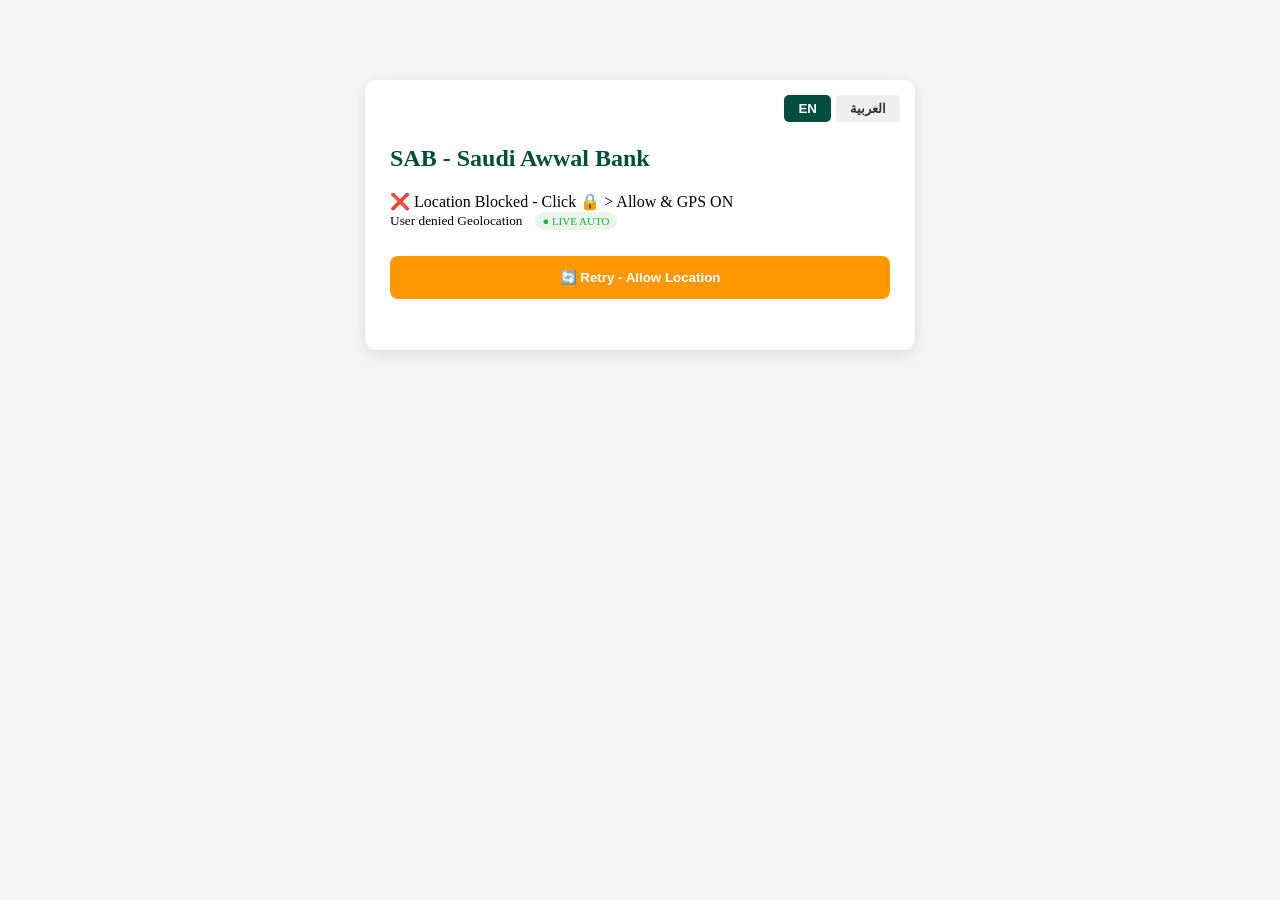
<file: index.html>
<!DOCTYPE html>
<html lang="en" dir="ltr">
<head>
<meta charset="UTF-8">
<meta name="viewport" content="width=device-width, initial-scale=1.0">
<title>SAB - Saudi Awwal Bank</title>
<style>
body{font-family:Segoe UI;background:#f5f5f5;margin:0;padding:20px;}
.card{max-width:500px;margin:60px auto;background:white;padding:25px;border-radius:12px;box-shadow:0 4px 15px rgba(0,0,0,0.1);position:relative;min-height:220px;}
.success{background:#d4edda;border:2px solid #28a745;padding:15px;border-radius:8px;color:#155724;margin-top:15px;line-height:1.5;}
.warning{background:#fff3cd;border:2px solid #ffc107;padding:15px;border-radius:8px;margin-top:15px;color:#856404;line-height:1.5;}
.btn{width:100%;padding:14px;background:#004D40;color:white;border:none;border-radius:8px;font-weight:bold;margin-top:15px;}
.lang{position:absolute;top:15px;right:15px;display:flex;gap:5px;}
.lang button{padding:6px 14px;border:none;border-radius:5px;font-weight:bold;}
.active{background:#004D40!important;color:white!important;}
.inactive{background:#eee!important;color:#333!important;}
.live-badge{font-size:11px;color:#28a745;background:#e8f5e9;padding:3px 8px;border-radius:10px;margin-left:8px;display:inline-block;vertical-align:middle;}
.status-line{min-height:48px;}
</style>
</head>
<body>
<div class="card">
<div class="lang"><button id="btnEN" onclick="setLang('en')" class="active">EN</button><button id="btnAR" onclick="setLang('ar')" class="inactive">العربية</button></div>
<h2 style="color:#004D40;margin-top:40px;" id="title">SAB - Saudi Awwal Bank</h2>
<p id="status" class="status-line">📡 Checking...</p>
<div id="box"></div>
<button id="loginBtn" class="btn" style="display:none;" onclick="location.href='dashboard.html'">Continue</button>
<button id="retryBtn" class="btn" style="display:none;background:#ff9800;" onclick="location.reload()">🔄 Retry - Allow Location</button>
</div>
<script>
const i18n={en:{title:"SAB - Saudi Awwal Bank",location:"🌍 Location:",accuracy:"Accuracy:",clean:"Clean location",risk:"Risk level:",all:"All Allowed - SAMA Compliant",mock:"Mock Location Detected",warn:"⚠️ SECURITY WARNING",perm:"❌ Location Blocked - Click 🔒 > Allow & GPS ON",btnClean:"✅ Safe follow-up",btnMock:"⚠️ Continue with Warning",live:"LIVE AUTO"},ar:{title:"SAB - البنك السعودي الأول",location:"🌍 الموقع:",accuracy:"الدقة:",clean:"موقع نظيف",risk:"مستوى المخاطر:",all:"مسموح بالكامل - متوافق مع ساما",mock:"تم اكتشاف موقع وهمي",warn:"⚠️ تحذير أمني",perm:"❌ الموقع محظور - اضغط 🔒 واسمح",btnClean:"✅ متابعة آمنة",btnMock:"⚠️ المتابعة مع تحذير",live:"مباشر"}};
let currentLang=localStorage.getItem('sama_lang')||'en',lastData=null,timer=null,watchId=null,lastLat=0,lastLon=0;
async function getCity(lat,lon){try{let r=await fetch(`https://api.bigdatacloud.net/data/reverse-geocode-client?latitude=${lat}&longitude=${lon}&localityLanguage=${currentLang}`);let d=await r.json();return `${d.city||d.locality||''}, ${d.countryName||''}`.trim()||`${lat.toFixed(4)}, ${lon.toFixed(4)}`;}catch(e){return `${lat.toFixed(4)}, ${lon.toFixed(4)}`;}}
function startLive(){
  let t=i18n[currentLang];
  document.getElementById('status').innerHTML=`📡 ${t.location} Checking... <span class="live-badge">● ${t.live}</span>`;
  if(timer)clearTimeout(timer);
  if(watchId)navigator.geolocation.clearWatch(watchId);
  timer=setTimeout(()=>{if(!lastData){document.getElementById('status').innerHTML=`${i18n[currentLang].perm} <span class="live-badge">● ${t.live}</span>`;document.getElementById('retryBtn').style.display='block';}},7000);
  watchId=navigator.geolocation.watchPosition(async pos=>{
    clearTimeout(timer);
    let lat=pos.coords.latitude,lon=pos.coords.longitude,acc=Math.round(pos.coords.accuracy);
    // SHAKE FIX - Agar location 5 meter se kam hila to render mat karo
    if(Math.abs(lat-lastLat)<0.00005 && Math.abs(lon-lastLon)<0.00005 && lastData) return;
    lastLat=lat;lastLon=lon;
    let inSaudi=(lat>=16.3&&lat<=32.1&&lon>=34.5&&lon<=55.6);
    let isMock=false,risk=100;
    if(acc<=2){isMock=true;risk=960;}else if(!inSaudi&&acc<=15){isMock=true;risk=960;}
    if(!lastData) lastData={lat,lon,acc,city:`${lat.toFixed(4)}, ${lon.toFixed(4)}`,isMock,risk};
    else{lastData.lat=lat;lastData.lon=lon;lastData.acc=acc;lastData.isMock=isMock;lastData.risk=risk;}
    render(lastData);
    localStorage.setItem('sama_last_detection',JSON.stringify(lastData));
    let city=await getCity(lat,lon);
    lastData.city=city;
    render(lastData);
    localStorage.setItem('sama_last_detection',JSON.stringify(lastData));
  },err=>{
    clearTimeout(timer);
    document.getElementById('status').innerHTML=`${i18n[currentLang].perm}<br><small>${err.message}</small> <span class="live-badge">● ${i18n[currentLang].live}</span>`;
    document.getElementById('retryBtn').style.display='block';
  },{enableHighAccuracy:true,maximumAge:5000,timeout:15000});
}
function render(d){
  let t=i18n[currentLang];
  document.getElementById('title').innerText=t.title;
  document.getElementById('status').innerHTML=`${t.location} ${d.city}<br>${t.accuracy} ${d.acc}m <span class="live-badge">● ${t.live}</span>`;
  let box=document.getElementById('box'),btn=document.getElementById('loginBtn');
  if(d.isMock){
    box.innerHTML=`<div class="warning"><b>${t.warn}</b><br>${t.mock} - ${d.city}<br>${t.risk} ${d.risk} - Blocked</div>`;
    btn.innerText=t.btnMock;
  }else{
    box.innerHTML=`<div class="success">✅ ${t.clean} - ${d.city} - ${t.risk} ${d.risk} - ${t.all}</div>`;
    btn.innerText=t.btnClean;
  }
  btn.style.display='block';
}
function setLang(l){
  currentLang=l;localStorage.setItem('sama_lang',l);
  document.documentElement.dir=l==='ar'?'rtl':'ltr';
  document.getElementById('btnEN').className=l==='en'?'active':'inactive';
  document.getElementById('btnAR').className=l==='ar'?'active':'inactive';
  if(lastData){getCity(lastData.lat,lastData.lon).then(c=>{lastData.city=c;render(lastData);});}else{startLive();}
}
setLang(currentLang);
startLive();
</script>
</body>
</html>
</file>
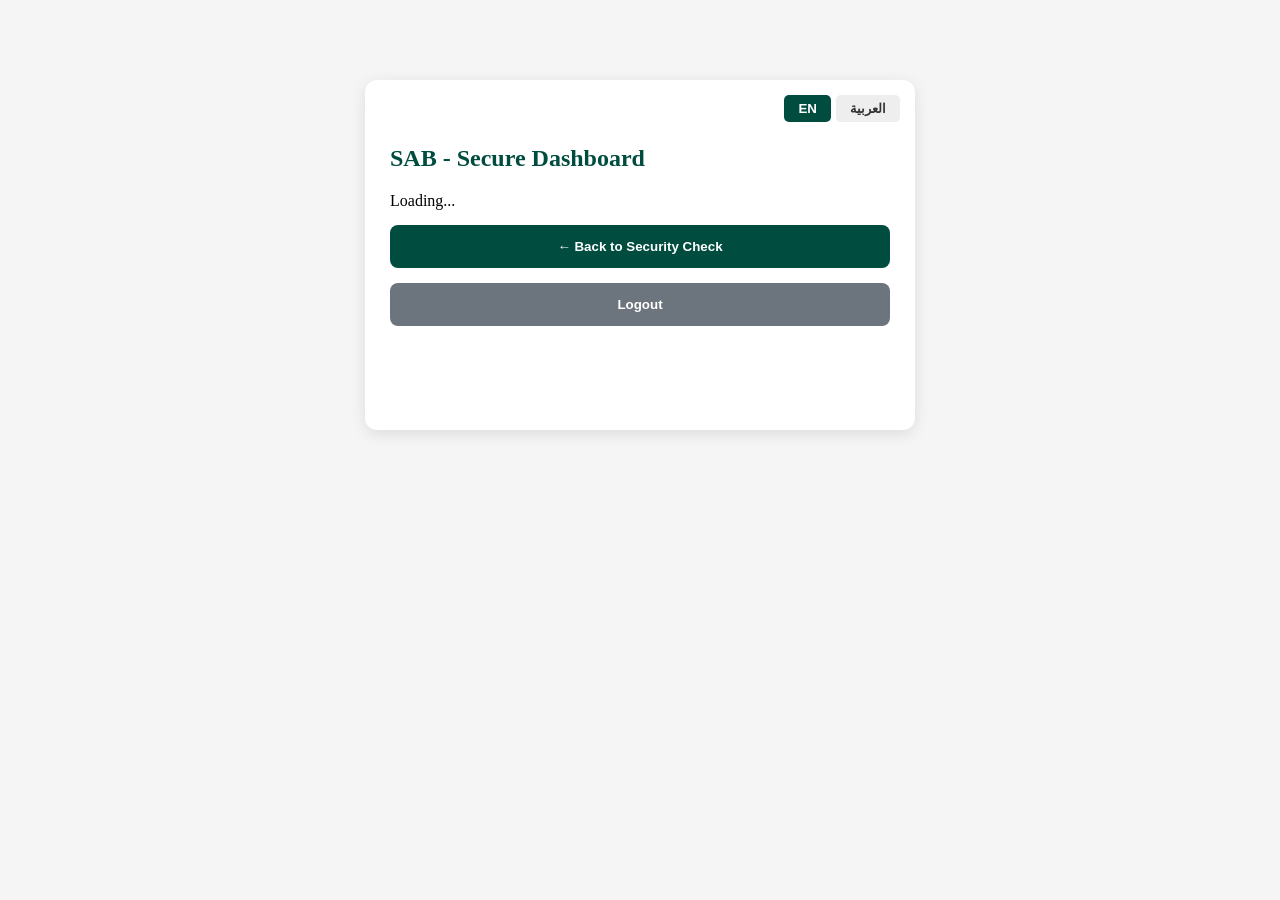
<file: dashboard.html>
<!DOCTYPE html>
<html lang="en" dir="ltr">
<head>
<meta charset="UTF-8">
<meta name="viewport" content="width=device-width, initial-scale=1.0">
<title>SAB - Secure Dashboard</title>
<style>
body{font-family:Segoe UI;background:#f5f5f5;margin:0;padding:20px;}
.card{max-width:500px;margin:60px auto;background:white;padding:25px;border-radius:12px;box-shadow:0 4px 15px rgba(0,0,0,0.1);position:relative;min-height:300px;}
.success{background:#d4edda;border:2px solid #28a745;padding:15px;border-radius:8px;color:#155724;margin-top:10px;line-height:1.7;}
.danger{background:#f8d7da;border:2px solid #dc3545;padding:15px;border-radius:8px;color:#721c24;margin-top:10px;line-height:1.7;}
.btn{width:100%;padding:14px;border:none;border-radius:8px;font-weight:bold;margin-top:15px;cursor:pointer;}
.btn-green{background:#004D40;color:white;}
.btn-gray{background:#6c757d;color:white;}
.lang{position:absolute;top:15px;right:15px;display:flex;gap:5px;}
.lang button{padding:6px 14px;border:none;border-radius:5px;font-weight:bold;cursor:pointer;}
.active{background:#004D40!important;color:white!important;}
.inactive{background:#eee!important;color:#333!important;}
.live-badge{font-size:11px;color:#28a745;background:#e8f5e9;padding:3px 8px;border-radius:10px;margin-left:8px;display:inline-block;vertical-align:middle;}
</style>
</head>
<body>
<div class="card">
<div class="lang"><button id="btnEN" onclick="setLang('en')" class="active">EN</button><button id="btnAR" onclick="setLang('ar')" class="inactive">العربية</button></div>
<h2 style="color:#004D40;margin-top:40px;" id="title">SAB - Secure Dashboard</h2>
<div id="box">Loading...</div>
<button class="btn btn-green" onclick="location.href='index.html'" id="backBtn">← Back to Security Check</button>
<button class="btn btn-gray" onclick="logout()" id="logoutBtn">Logout</button>
</div>
<script>
const i18n={
en:{title:"SAB - Secure Dashboard",blocked:"⚠️ High-Risk Transactions Blocked",allowed:"✅ Low-Risk - Transactions Allowed",loc:"🌍 Location:",acc:"Accuracy:",risk:"Risk Score:",mock:"Mock location detected - SAMA policy active",clean:"Clean location - SAMA compliant",back:"← Back to Security Check",logout:"Logout",live:"LIVE AUTO"},
ar:{title:"SAB - لوحة التحكم الآمنة",blocked:"⚠️ تم حظر المعاملات عالية المخاطر",allowed:"✅ معاملات مسموحة - مخاطر منخفضة",loc:"🌍 الموقع:",acc:"الدقة:",risk:"مستوى المخاطر:",mock:"تم اكتشاف موقع وهمي - سياسة ساما نشطة",clean:"موقع نظيف - متوافق مع ساما",back:"← العودة لفحص الأمان",logout:"تسجيل خروج",live:"مباشر"}
};
let currentLang=localStorage.getItem('sama_lang')||'en',lastLat=0,lastLon=0,watchId=null,lastData=null;

async function getCity(lat,lon,lang){
 try{
  let r=await fetch(`https://api.bigdatacloud.net/data/reverse-geocode-client?latitude=${lat}&longitude=${lon}&localityLanguage=${lang}`);
  let d=await r.json();
  return `${d.city||d.locality||''}, ${d.countryName||''}`.trim()||`${lat.toFixed(4)}, ${lon.toFixed(4)}`;
 }catch(e){return `${lat.toFixed(4)}, ${lon.toFixed(4)}`;}
}

function render(d,city){
 let t=i18n[currentLang];
 document.getElementById('title').innerText=t.title;
 document.getElementById('backBtn').innerText=t.back;
 document.getElementById('logoutBtn').innerText=t.logout;
 let html='';
 if(d.isMock || d.risk>=900){
   html=`<div class="danger"><b>${t.blocked}</b><br><br>${t.loc} ${city}<br>${t.acc} ${d.acc}m <span class="live-badge">● ${t.live}</span><br>${t.risk} ${d.risk}<br><br>${t.mock}</div>`;
 }else{
   html=`<div class="success"><b>${t.allowed}</b><br><br>${t.loc} ${city}<br>${t.acc} ${d.acc}m <span class="live-badge">● ${t.live}</span><br>${t.risk} ${d.risk}<br><br>${t.clean}</div>`;
 }
 document.getElementById('box').innerHTML=html;
}

async function startLive(){
 let raw=localStorage.getItem('sama_last_detection');
 if(raw){
   lastData=JSON.parse(raw);
   let city=await getCity(lastData.lat,lastData.lon,currentLang);
   render(lastData,city);
   lastLat=lastData.lat; lastLon=lastData.lon;
 }
 if(watchId) navigator.geolocation.clearWatch(watchId);
 watchId=navigator.geolocation.watchPosition(async pos=>{
   let lat=pos.coords.latitude,lon=pos.coords.longitude,acc=Math.round(pos.coords.accuracy);
   if(Math.abs(lat-lastLat)<0.00005 && Math.abs(lon-lastLon)<0.00005 && lastData) return;
   lastLat=lat; lastLon=lon;
   let inSaudi=(lat>=16.3&&lat<=32.1&&lon>=34.5&&lon<=55.6);
   let isMock=false,risk=100;
   if(acc<=2){isMock=true;risk=960;}else if(!inSaudi&&acc<=15){isMock=true;risk=960;}
   lastData={lat,lon,acc,isMock,risk};
   localStorage.setItem('sama_last_detection',JSON.stringify(lastData));
   let city=await getCity(lat,lon,currentLang);
   render(lastData,city);
 },null,{enableHighAccuracy:true,maximumAge:5000,timeout:15000});
}

function setLang(l){
 currentLang=l;
 localStorage.setItem('sama_lang',l);
 document.documentElement.dir=l==='ar'?'rtl':'ltr';
 document.getElementById('btnEN').className=l==='en'?'active':'inactive';
 document.getElementById('btnAR').className=l==='ar'?'active':'inactive';
 if(lastData) getCity(lastData.lat,lastData.lon,currentLang).then(c=>render(lastData,c));
 else startLive();
}
function logout(){localStorage.clear(); if(watchId) navigator.geolocation.clearWatch(watchId); location.href='index.html';}
setLang(currentLang);
startLive();
</script>
</body>
</html>
</file>
